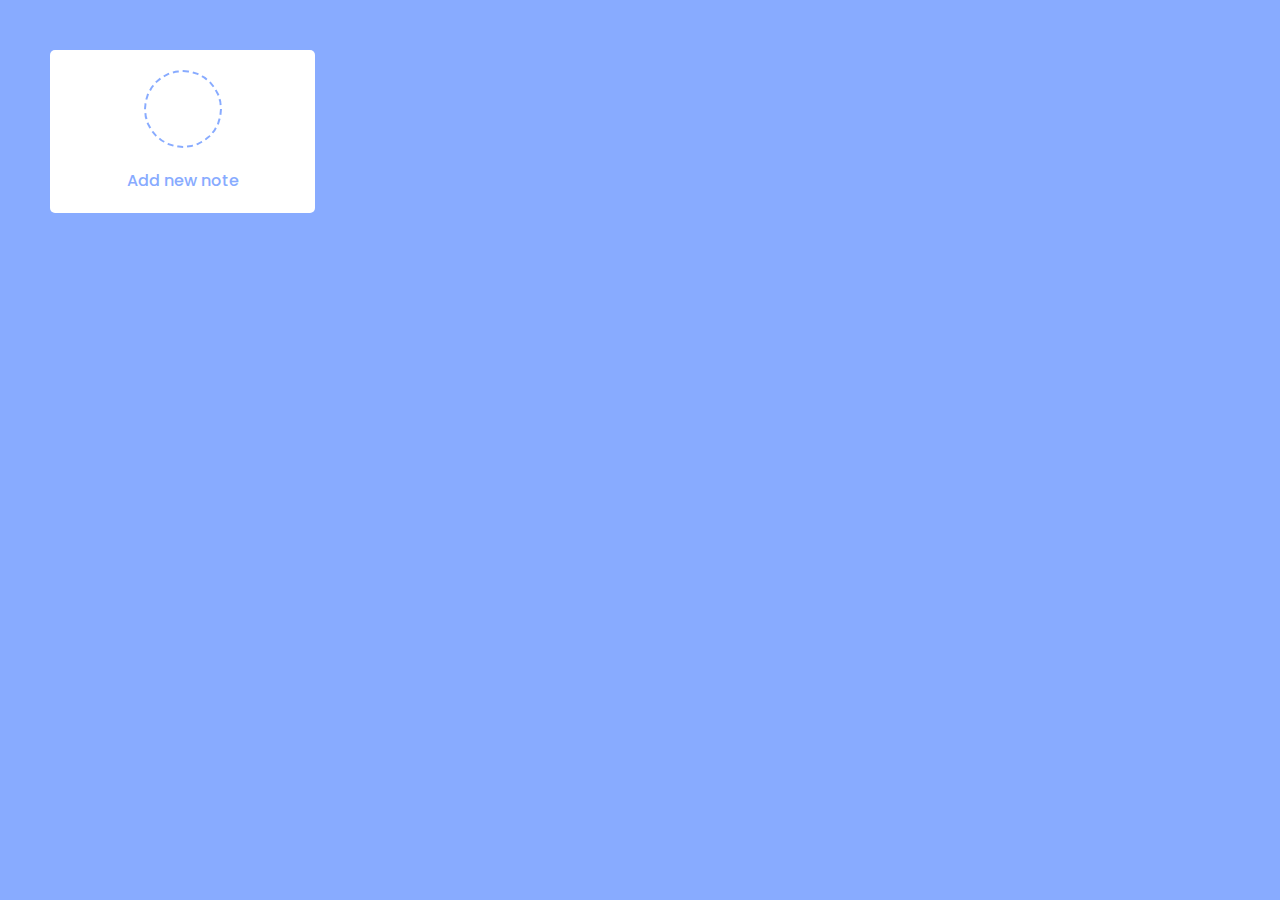
<file: Notes App/index.html>
<!DOCTYPE html>
<html lang="en">
<head>
    <meta charset="UTF-8">
    <meta name="viewport" content="width=device-width, initial-scale=1.0">
    <title>Notes App</title>
    <link rel="stylesheet" href="style.css">
    <link rel="stylesheet" href="https://unicons.iconscout.com/release/v4.0.0/css/line.css"/>
</head>
<body>
    <div class="popup-box">
        <div class="popup">
            <div class="content">
                <header>
                    <p>Add a new Note</p>
                    <i class="uil uil-times"></i>
                </header>
                <form action="#">
                    <div class="row title">
                        <label>Title</label>
                        <input type="text" id="title">
                    </div>
                    <div class="row description">
                        <label>Description</label>
                        <textarea id="description"></textarea>
                    </div>
                    <button id="addBtn">ADD NOTE</button>
                </form>
            </div>
        </div>
    </div>

    <div class="wrapper">
        <li class="add-box">
            <div class="icon"><i class="uil uil-plus"></i></div>
            <p>Add new note</p>
        </li>
    </div>

    <script src="script.js"></script>
</body>
</html>
</file>
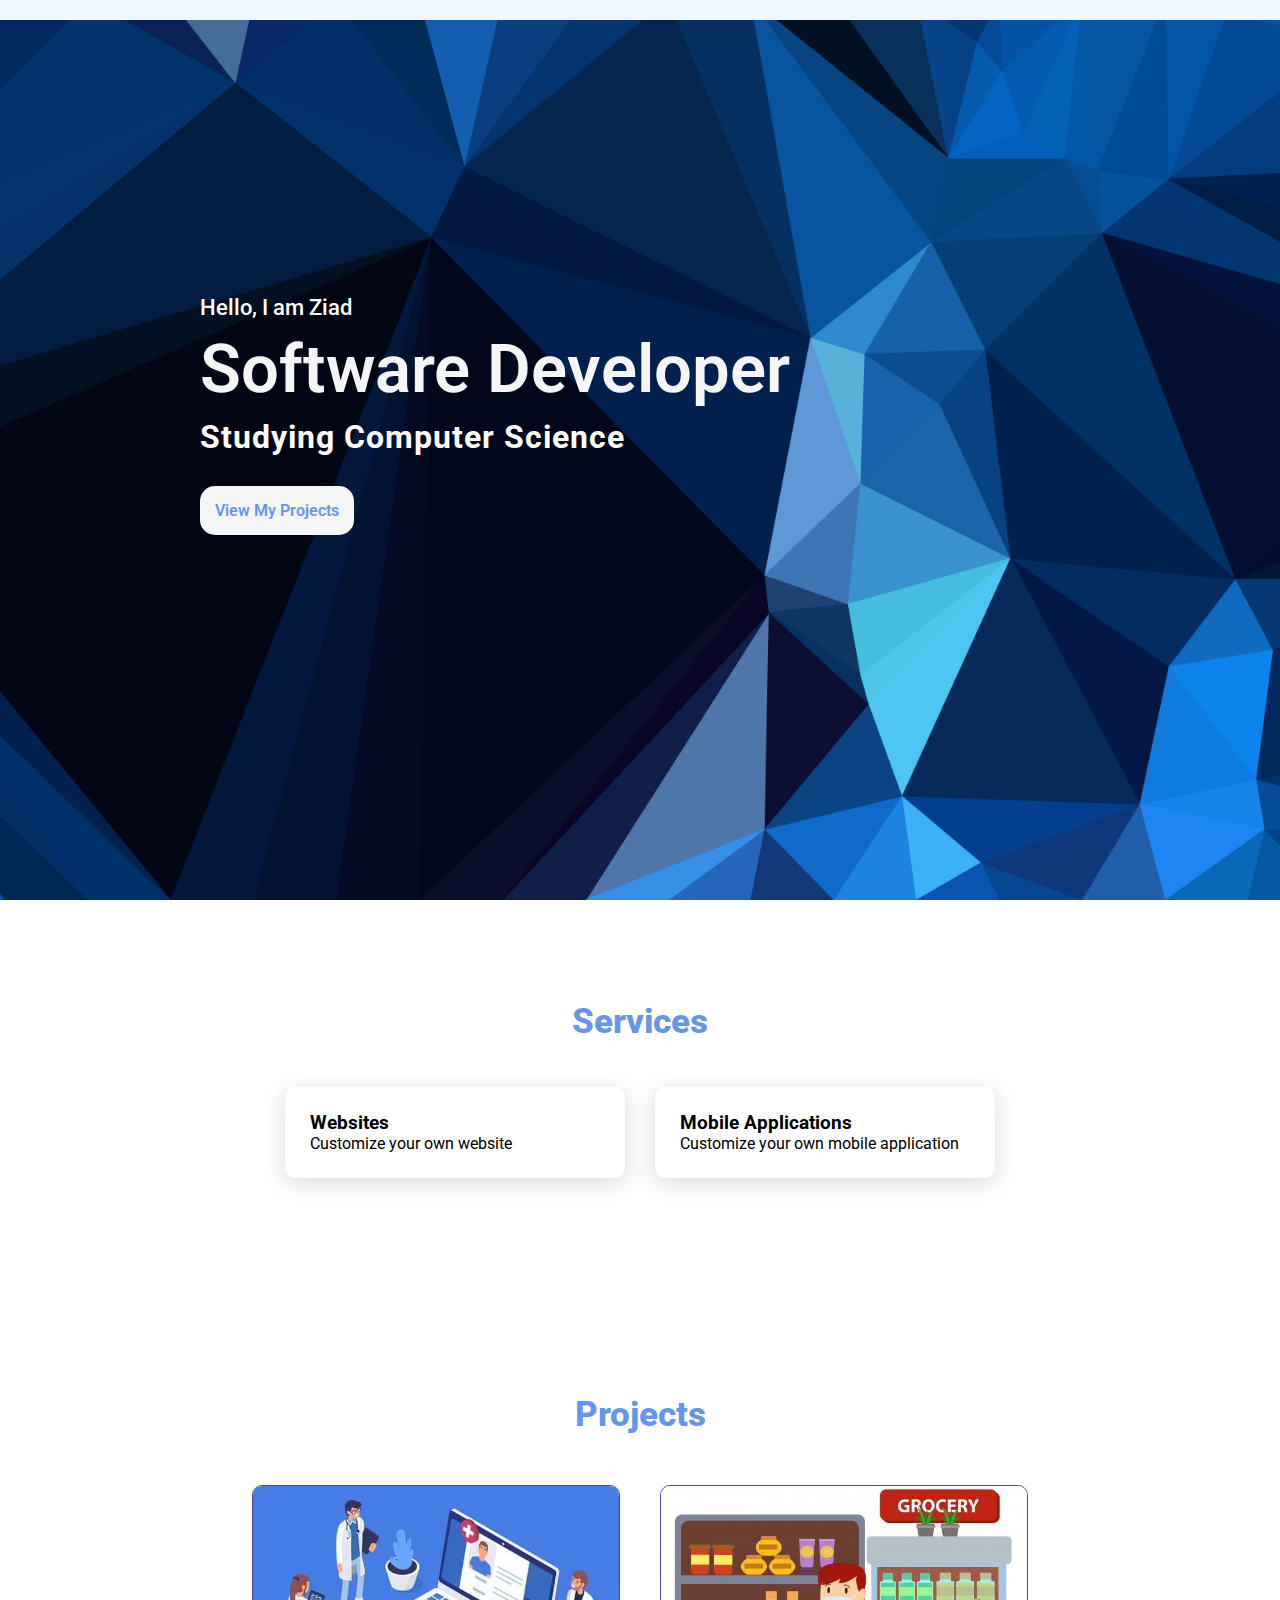
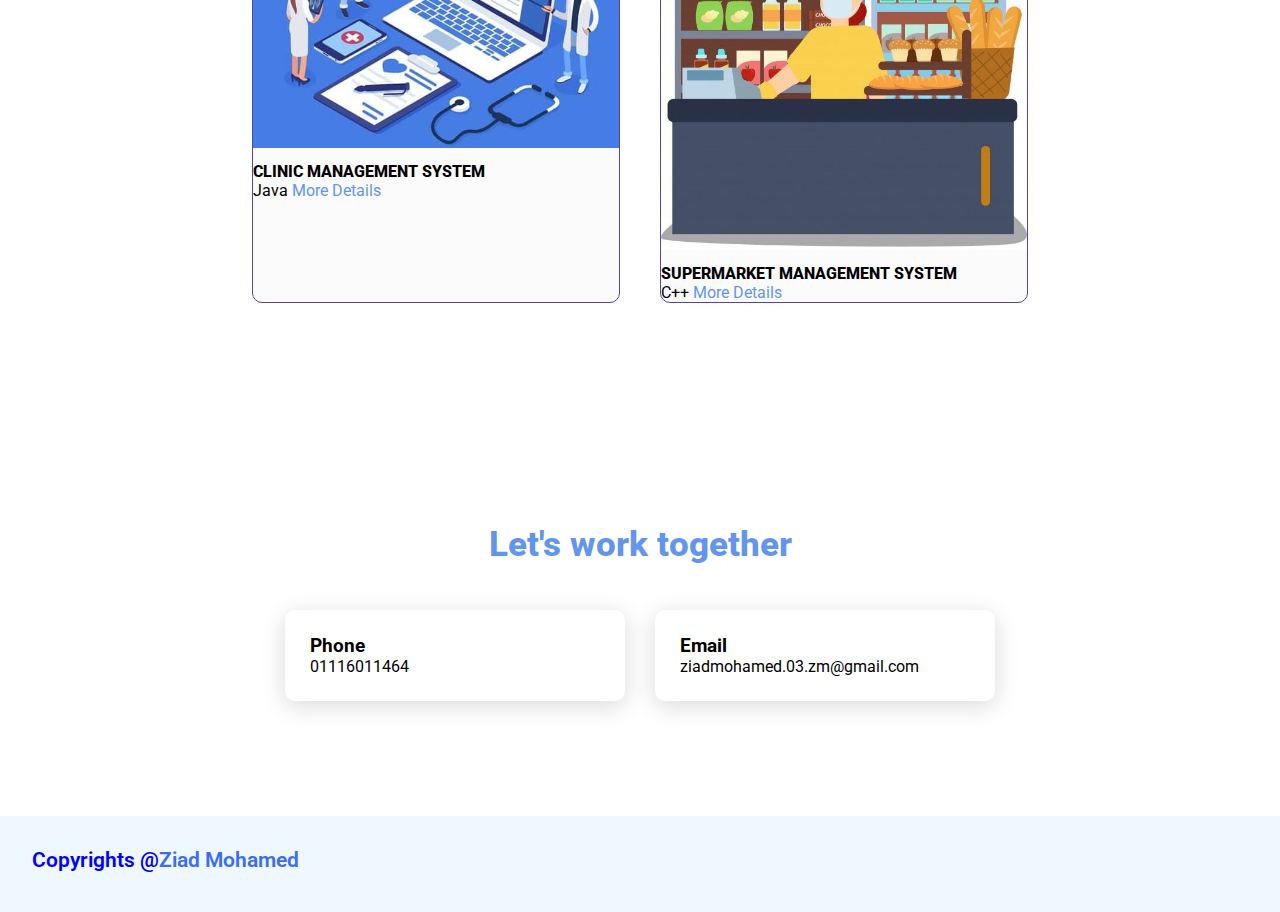
<file: Portofolio/ziad.html>
<!DOCTYPE html>
<html lang="en">

<head>
    <link rel="stylesheet" href="ziad.css">
    <meta charset="UTF-8">
    <meta name="viewport" content="width=device-width, initial-scale=1.0">
    <title>Ziad Mohamed - Portfolio</title>
</head>

<body>
    <header>
        <nav>
            <!-- Navigation content goes here -->
        </nav>
    </header>

    <section class="main">
        <div>
            <h2>Hello, I am Ziad<br><span>Software Developer</span></h2>
            <h3>Studying Computer Science</h3>
            <a href="#projects" class="main-btn">View My Projects</a>
            <div class="social-icons">
                <a href="https://www.linkedin.com/in/ziadmohamed23/"><i class="fa-brands fa-linkedin"></i></a>
                <a href="https://www.facebook.com/profile.php?id=100036301893246"><i class="fa-brands fa-facebook"></i></a>
                <a href="https://www.instagram.com/ziadmohamed_._/"><i class="fa-brands fa-instagram"></i></a>
                <a href="https://twitter.com/ziadmohamedd__"><i class="fa-brands fa-twitter"></i></a>
            </div>
        </div>
    </section>

    <section class="cards" id="services">
        <h2 class="title">Services</h2>
        <div class="content">
            <div class="card">
                <div class="icon">
                    <i class="fa-solid fa-laptop"></i>
                </div>
                <div class="info"></div>
                <h3>Websites</h3>
                <p>Customize your own website</p>
            </div>
            <div class="card">
                <div class="icon">
                    <i class="fa-solid fa-mobile-screen"></i>
                </div>
                <div class="info"></div>
                <h3>Mobile Applications</h3>
                <p>Customize your own mobile application</p>
            </div>
        </div>
    </section>

    <section class="projects" id="projects">
        <h2 class="title">Projects</h2>
        <div class="content">
            <div class="project-card">
                <div class="project-image">
                    <img src="images/Save Money on Medical Bills – Manage Clinic Through Software.jpeg" alt="Clinic Management System" />
                </div>
                <div class="project-info">
                    <strong class="project-title">Clinic Management System</strong>
                    <span>Java</span>
                    <a href="#" class="more-details">More Details</a>
                </div>
            </div>
            <div class="project-card">
                <div class="project-image">
                    <img src="images/Premium Vector _ Grocery shop still open in pandemic illustration.jpeg" alt="Supermarket Management System" />
                </div>
                <div class="project-info">
                    <strong class="project-title">Supermarket Management System</strong>
                    <span>C++</span>
                    <a href="#" class="more-details">More Details</a>
                </div>
            </div>
        </div>
    </section>

    <section class="cards contact" id="contact">
        <h2 class="title">Let's work together</h2>
        <div class="content">
            <div class="card">
                <div class="icon">
                    <i class="fa-solid fa-phone"></i>
                </div>
                <div class="info"></div>
                <h3>Phone</h3>
                <p>01116011464</p>
            </div>
            <div class="card">
                <div class="icon">
                    <i class="fa-solid fa-envelope"></i>
                </div>
                <div class="info"></div>
                <h3>Email</h3>
                <p>ziadmohamed.03.zm@gmail.com</p>
            </div>
        </div>
    </section>

    <footer class="footer">
        <p class="footer-title">Copyrights @<span>Ziad Mohamed</span></p>
        <div class="social-icons">
            <a href="#"><i class="fa-brands fa-linkedin"></i></a>
            <a href="#"><i class="fa-brands fa-facebook"></i></a>
            <a href="#"><i class="fa-brands fa-instagram"></i></a>
            <a href="#"><i class="fa-brands fa-twitter"></i></a>
        </div>
    </footer>
</body>

</html>
</file>
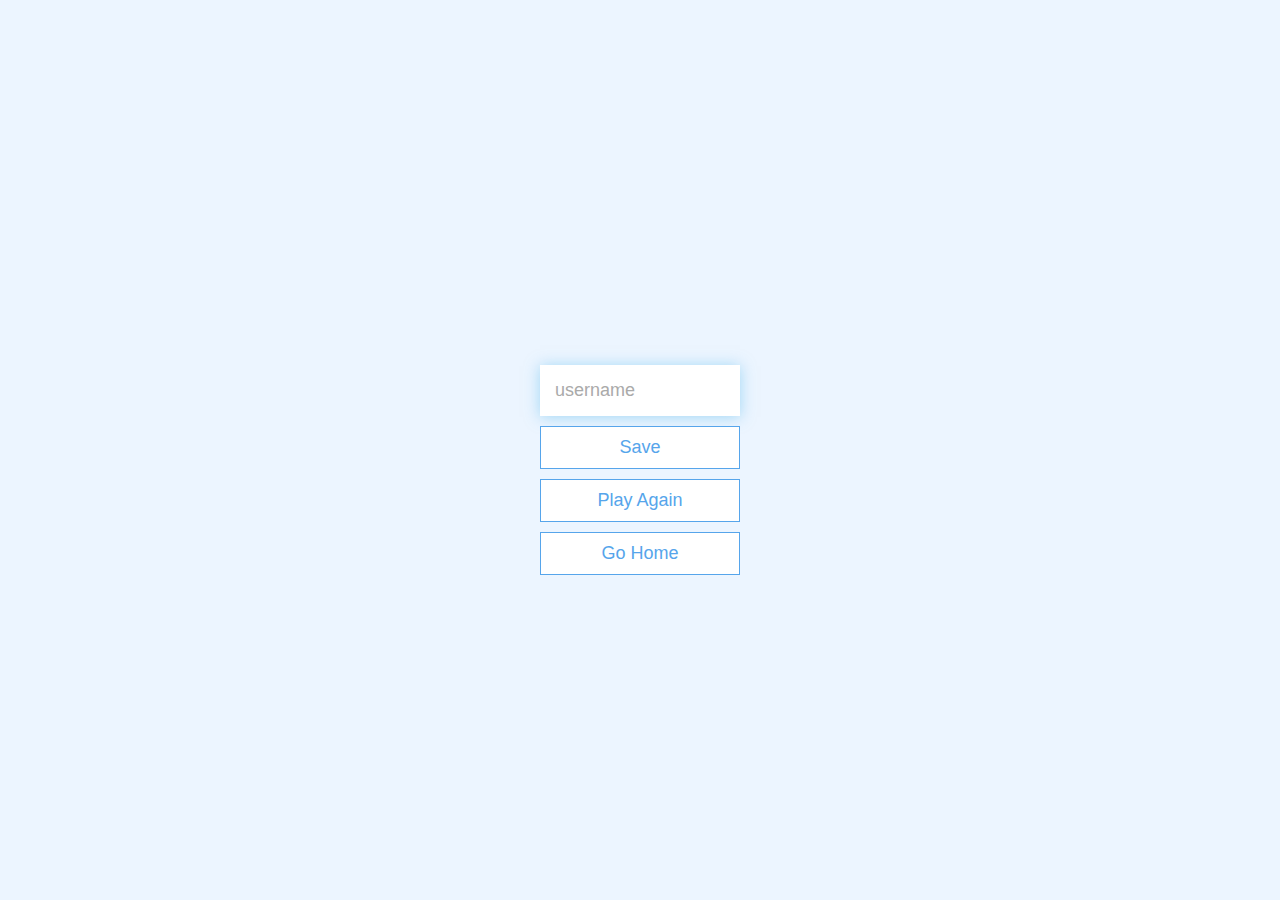
<file: Quiz/end.html>
<!DOCTYPE html>
<html lang="en">
  <head>
    <meta charset="UTF-8" />
    <meta name="viewport" content="width=device-width, initial-scale=1.0" />
    <meta http-equiv="X-UA-Compatible" content="ie=edge" />
    <title>Congrats!</title>
    <link rel="stylesheet" href="Quiz.css" />
  </head>
  <body>
    <div class="container">
      <div id="end" class="flex-center flex-column">
        <h1 id="finalScore"></h1>
        <form>
          <input
            type="text"
            name="username"
            id="username"
            placeholder="username"
          />
          <button
            type="submit"
            class="btn"
            id="saveScoreBtn"
            onclick="saveHighScore(event)"
            disabled
          >
            Save
          </button>
        </form>
        <a class="btn" href="/game.html">Play Again</a>
        <a class="btn" href="/">Go Home</a>
      </div>
    </div>
    <script src="end.js"></script>
  </body>
</html>
</file>
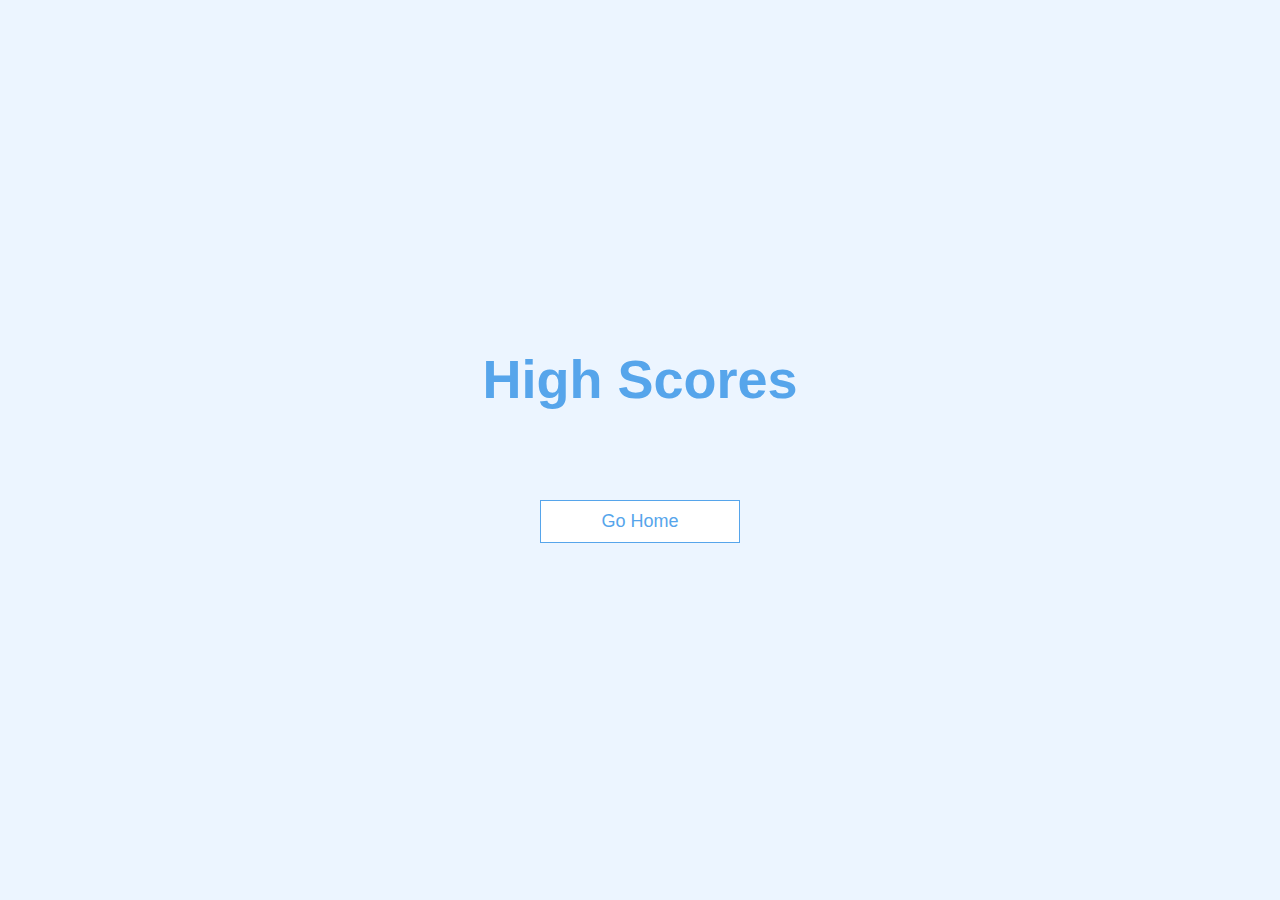
<file: Quiz/highscores.html>
<!DOCTYPE html>
<html lang="en">
  <head>
    <meta charset="UTF-8" />
    <meta name="viewport" content="width=device-width, initial-scale=1.0" />
    <meta http-equiv="X-UA-Compatible" content="ie=edge" />
    <title>High Scores</title>
    <link rel="stylesheet" href="Quiz.css" />
    <link rel="stylesheet" href="highscores.css" />
  </head>
  <body>
    <div class="container">
      <div id="highScores" class="flex-center flex-column">
        <h1 id="finalScore">High Scores</h1>
        <ul id="highScoresList"></ul>
        <a class="btn" href="/">Go Home</a>
      </div>
    </div>
    <script src="highscores.js"></script>
  </body>
</html>
</file>
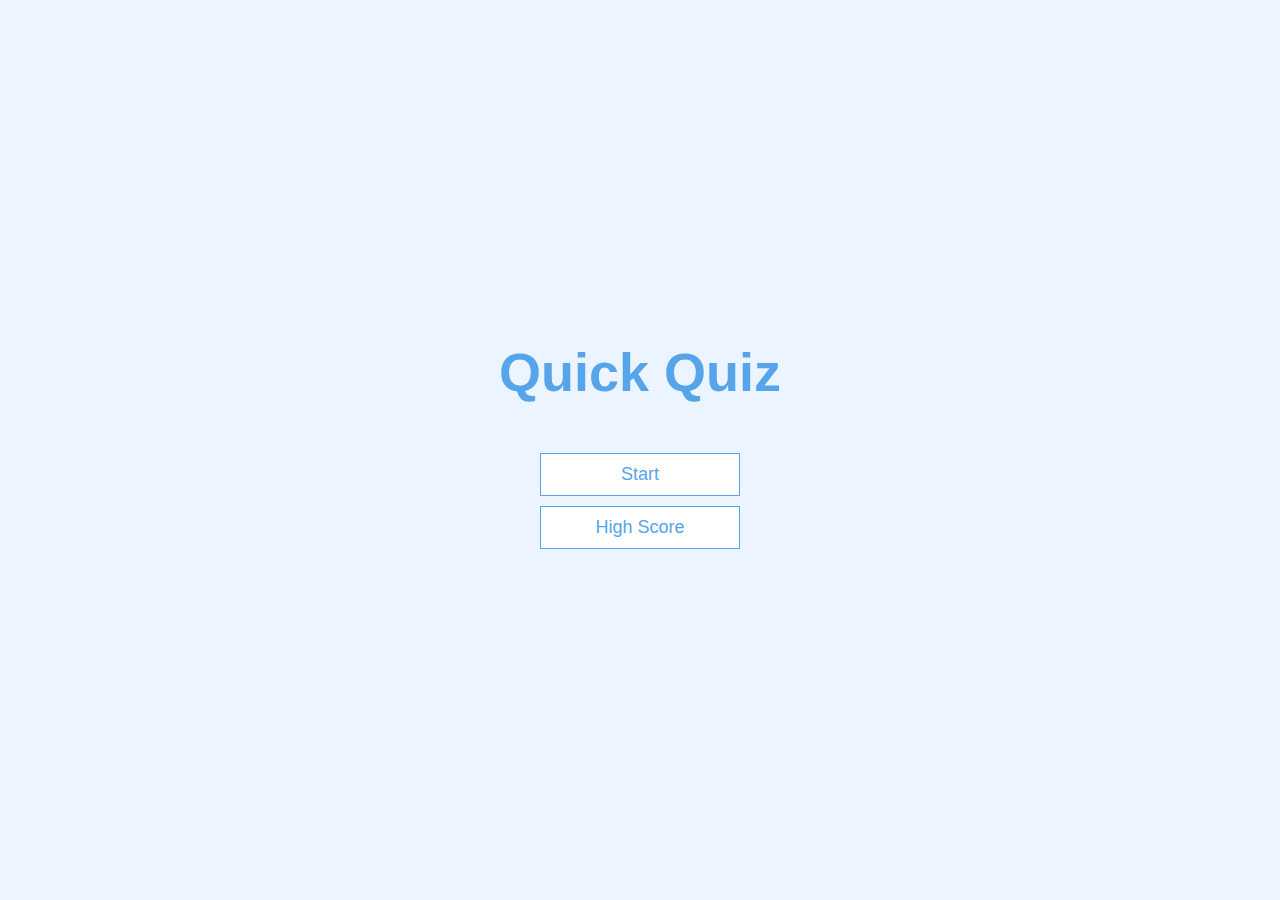
<file: Quiz/Quiz.html>
<!DOCTYPE html>
<html lang="en">
<head>
    <meta charset="UTF-8">
    <meta name="viewport" content="width=device-width, initial-scale=1.0">
    <title>Quiz</title>
    <link rel="stylesheet" href="Quiz.css">
</head>
<body>
   
    <div class="container">
        <div id="home" class="flex-center flex-column">
            <h1>Quick Quiz</h1>
            <a class="btn" href="/Game.html">Start</a>
            <a class="btn" href="/highscores.html">High Score</a>
        </div>

    </div>

</body>
</html>
</file>
<file: Notes App/style.css>
/* Import Google Font - Poppins */
 @import url('https://fonts.googleapis.com/css2?family=Poppins:wght@400;500;600;700&display=swap');

 * {
   margin: 0;
   padding: 0;
   box-sizing: border-box;
   font-family: 'Poppins', sans-serif;
 }
 body {
     background: #88ABFF;
 }
 .wrapper {
     margin: 50px;
     display: grid;
     gap: 30px;
     grid-template-columns: repeat(auto-fill, 265px);
 }
 .wrapper li {
     list-style: none;
     background: white;
     border-radius: 5px;
     padding: 20px;
 }
 .add-box, .icon, .bottom-content, .settings .menu li, .header,.popup {
     display: flex;
     align-items: center;
     flex-direction: column;
     justify-content: space-between;
 }
 .add-box .icon {
     height: 78px;
     width: 78px;
     color: #88ABFF;
     border-radius: 50%;
     border: 2px dashed #88ABFF;
     justify-content: center;
 }
 .add-box .icon i {
     font-size: 30px;
 }
 .add-box {
     flex-direction: column;
     justify-content: center;
     cursor: pointer;
 }
 .add-box p {
     color: #88ABFF;
     font-weight: 500;
     margin-top: 20px;
 }
 .note p {
     font-size: 22px;
     font-weight: 500;
 }
 .note span {
     display: block;
     margin-top: 5px;
     color: #575757;
     font-size: 16px;
 }
 .note .bottom-content {
     padding-top: 10px;
     border-top: 1px solid #ccc;
 }
 .wrapper .note {
     display: flex;
     flex-direction: column;
     justify-content: space-between;
 }
 .bottom-content span {
     color: #6d6d6d;
     font-size: 15px;
     cursor: pointer;
 }
 .bottom-content .settings i {
     color: #6d6d6d;
     font-size: 15px;
     cursor: pointer;
 }
 .settings {
    position: relative;
}

.settings .menu {
    display: none;
    position: absolute;
    left: 100%; /* Position to the right of the 3 dots */
    top: 50%; /* Center the menu vertically relative to the 3 dots */
    transform: translateY(-50%); /* Adjust for exact centering */
    background-color: #fff;
    box-shadow: 0 4px 8px rgba(0, 0, 0, 0.1);
    border-radius: 5px;
    overflow: hidden;
    z-index: 1;
}

.settings .menu li {
    display: flex;
    align-items: center;
    padding: 10px;
    cursor: pointer;
    font-size: 16px;
    color: #000;
    white-space: nowrap;
}

.settings .menu li i {
    margin-right: 8px;
}

.settings .menu li:hover {
    background-color: #f0f0f0;
}

.settings.show .menu {
    display: block;
    transform: scale(1);
}
.popup-box{
    position: fixed;
    top:0;
    left:0;
    height:100%;
    width:100%;
     
    background: rgba(0, 0, 0, 0.4);
    z-index:2;
}
.popup-box .popup{
    position:absolute;
    top:50%;
    left:50%;
    max-width: 400px;
    width: 100%;
    z-index:2;
    border-radius: 5px;
    transform: translate(-50%,-50%);
    justify-content: center;
}
.popup .content{
    width:calc(100% - 15px);
    background: white;
    border-radius: 5px;
}

.popup .content header {
    padding: 15px 25px;
    border-bottom: 1px solid #ccc;
    display: flex;
    align-items: center;
    justify-content: space-between;
    flex-direction: row; /* Aligns icon and text horizontally */
}
.content header p{
    font-weight: 500;
    font-size: 20px;
}
.content header i{
    color:#8b8989;
    cursor: pointer;
    font-size: 23px;
}
.content form{
    margin:15px 25px 35px;
}
.content form .row{
    margin-bottom: 20px;

}
.content form label{
    margin-bottom: 5px;
    display:block;
    font-size:18px;

}
.content form :where(input,textarea){
    width:100%;
    height:50px;
    outline:none;
    font-size:17px;
    padding:0 15px;
    border-radius: 4px;
    border:1px solid #999;
} 

.content form textarea{
    height: 150px;
    resize: none;
    padding:8px 15px ;

}
.content form button{
    width:100%;
    height:50px;
    border-radius: 5px;
    color:#fff;
    cursor:pointer;
    font-size: 17px;
    background: #6a93f8;
}
.popup-box, .popup-box .popup {
    opacity: 0;
    pointer-events: none;
    transition: all 0.25s ease;
}

.popup-box.show, .popup-box.show .popup {
    opacity: 1;  /* Set opacity to 1 to make it visible */
    pointer-events: auto;  /* Enable interaction with the popup */
}
</file>
<file: Portofolio/ziad.css>
@import url('https://fonts.googleapis.com/css2?family=Madimi+One&family=Ojuju:wght@200..800&family=Open+Sans:ital,wght@0,300..800;1,300..800&family=Poppins:ital,wght@0,100;0,200;0,300;0,400;0,500;0,600;0,700;0,800;0,900;1,100;1,200;1,300;1,400;1,500;1,600;1,700;1,800;1,900&family=Roboto:ital,wght@0,100;0,300;0,400;0,500;0,700;0,900;1,100;1,300;1,400;1,500;1,700;1,900&display=swap');

* {
    font-family: "Roboto", sans-serif;
    margin: 0;
    padding: 0;
    box-sizing: border-box;
    scroll-behavior: smooth;
}

header {
    background-color: aliceblue;
    width: 100%;
    position: fixed;
    z-index: 999;
    display: flex;
    justify-content: space-between;
    align-items: center;
    padding: 10px 200px;
}

.logo {
    text-decoration: none;
    color: #3a6cf4;
    text-transform: uppercase;
    font-weight: 700;
    font-size: 1.8em;
}

.navigation a {
    color: #3a6cf4;
    text-decoration: none;
    font-size: 1.1em;
    font-weight: 500;
    padding-left: 30px;

}

.navigation a:hover {
    color: blueviolet;
}

section {
    padding: 100px 200px
}

.main {
    width: 100%;
    min-height: 100vh;
    display: flex;
    align-items: center;
    background: url(images/130846-abstract-black-and-blue-polygon-triangle-background-vector-image.jpg);
    background-size: cover;
    background-position: center;
    background-attachment: fixed;
}

.main h2 {
    color: white;
    font-size: 1.4em;
    font-weight: 500;

}

.main h2 span {
    display: inline-block;
    margin-top: 10px;
    color: whitesmoke;
    font-size: 3em;
    font-weight: 600;

}

.main h3 {
    color: white;
    font-size: 2em;
    font-weight: 700;
    letter-spacing: 1px;
    margin-top: 10px;
    margin-bottom: 30px;

}

.main-btn {
    color: cornflowerblue;
    background-color: whitesmoke;
    text-decoration: none;
    font-weight: 600;
    display: inline-block;
    padding: 0.9375em;
    border-radius: 15px;
    margin-bottom: 40px;
    transition: 0.7s ease;
}

.main-btn:hover {
    background-color: black;
    transform: scale(1.1);
}

.social-icons a {
    color: whitesmoke;
    font-size: 1.7em;
    padding-right: 30px;

}

.title {
    display: flex;
    justify-content: center;
    color: cornflowerblue;
    font-size: 2.2em;
    font-weight: 800;
    margin-bottom: 30px;

}

.content {
    display: flex;
    justify-content: center;
    flex-direction: row;
    flex-wrap: wrap;
}


.card {
    background-color: #fff;
    width: 21.25em;
    box-shadow: 0 5px 25px rgba(1 1 1 / 15%);
    border-radius: 10px;
    padding: 25px;
    margin: 15px;
    transition: 0.7s ease;
}

.card:hover {
    transform: scale(1.1);
}

.card .icon {
    color: #3a6cf4;
    font-size: 8em;
    text-align: center;
}

.info {
    text-align: center;
}

.info h3 {
    color: #3a6cf4;
    font-size: 1.2em;
    font-weight: 700;
    margin: 10px;
}

.projects {
    background-color: white;
}

.projects.content {
    margin-top: 30px;
}

.project-card {
    background-color: rgb(251, 251, 251);
    border: 1px solid rgb(88, 67, 158);
    min-height: 14em;
    width: 23em;
    overflow: hidden;
    border-radius: 10px;
    margin: 20px;
    transition: 0.7s ease;
}

.project-card:hover {
    transform: scale(1.1);
}

.project-card:hover.project-image {
    opacity: 0.9;
}

.project-image img {
    width: 100%;

}

.project-category {
    font-size: 0.8em;
    color: black;
}

.project-title {
    display: flex;
    justify-content: space-between;
    text-transform: uppercase;
    font-weight: 800;
    margin-top: 10px;
}

.more-details {
    text-decoration: none;
    color: cornflowerblue;
}

.more-details:hover {
    color: cornflowerblue;
}

.contact.icon {
    font-size: 4.5em;

}

.contact.info.h3 {
    color: black;
}

contact.info p {
    font-size: 1.5em;
}

.footer {
    background-color: aliceblue;
    color: blue;
    padding: 2em;
    display: flex;
    justify-content: space-between;
}

.footer-title {
    font-size: 1.3em;
    font-weight: 600;
}

.footer-title span {
    color: #3a6cf4;
}

.footer.social-icons a {
    font-size: 1.3em;
    color: #3a6cf4;
    background-color: #3a6cf4;
}
</file>
<file: Quiz/Quiz.css>
:root {
  background-color: #ecf5ff;
  font-size: 62.5%;
}

* {
  box-sizing: border-box;
  font-family: Arial, Helvetica, sans-serif;
  margin: 0;
  padding: 0;
  color: #333;
}

h1,
h2,
h3,
h4 {
  margin-bottom: 1rem;
}

h1 {
  font-size: 5.4rem;
  color: #56a5eb;
  margin-bottom: 5rem;
}

h1 > span {
  font-size: 2.4rem;
  font-weight: 500;
}

h2 {
  font-size: 4.2rem;
  margin-bottom: 4rem;
  font-weight: 700;
}

h3 {
  font-size: 2.8rem;
  font-weight: 500;
}

/* UTILITIES */

.container {
  width: 100vw;
  height: 100vh;
  display: flex;
  justify-content: center;
  align-items: center;
  max-width: 80rem;
  margin: 0 auto;
  padding: 2rem;
}

.container > * {
  width: 100%;
}

.flex-column {
  display: flex;
  flex-direction: column;
}

.flex-center {
  justify-content: center;
  align-items: center;
}

.justify-center {
  justify-content: center;
}

.text-center {
  text-align: center;
}

.hidden {
  display: none;
}

/* BUTTONS */
.btn {
  font-size: 1.8rem;
  padding: 1rem 0;
  width: 20rem;
  text-align: center;
  border: 0.1rem solid #56a5eb;
  margin-bottom: 1rem;
  text-decoration: none;
  color: #56a5eb;
  background-color: white;
}

.btn:hover {
  cursor: pointer;
  box-shadow: 0 0.4rem 1.4rem 0 rgba(86, 185, 235, 0.5);
  transform: translateY(-0.1rem);
  transition: transform 150ms;
}

.btn[disabled]:hover {
  cursor: not-allowed;
  box-shadow: none;
  transform: none;
}

/* FORMS */
form {
  width: 100%;
  display: flex;
  flex-direction: column;
  align-items: center;
}

input {
  margin-bottom: 1rem;
  width: 20rem;
  padding: 1.5rem;
  font-size: 1.8rem;
  border: none;
  box-shadow: 0 0.1rem 1.4rem 0 rgba(86, 185, 235, 0.5);
}

input::placeholder {
  color: #aaa;
}
</file>
<file: Quiz/highscores.css>
#highScoresList {
    list-style: none;
    padding-left: 0;
    margin-bottom: 4rem;
  }
  
  .high-score {
    font-size: 2.8rem;
    margin-bottom: 0.5rem;
  }
  
  .high-score:hover {
    transform: scale(1.025);
  }
</file>
